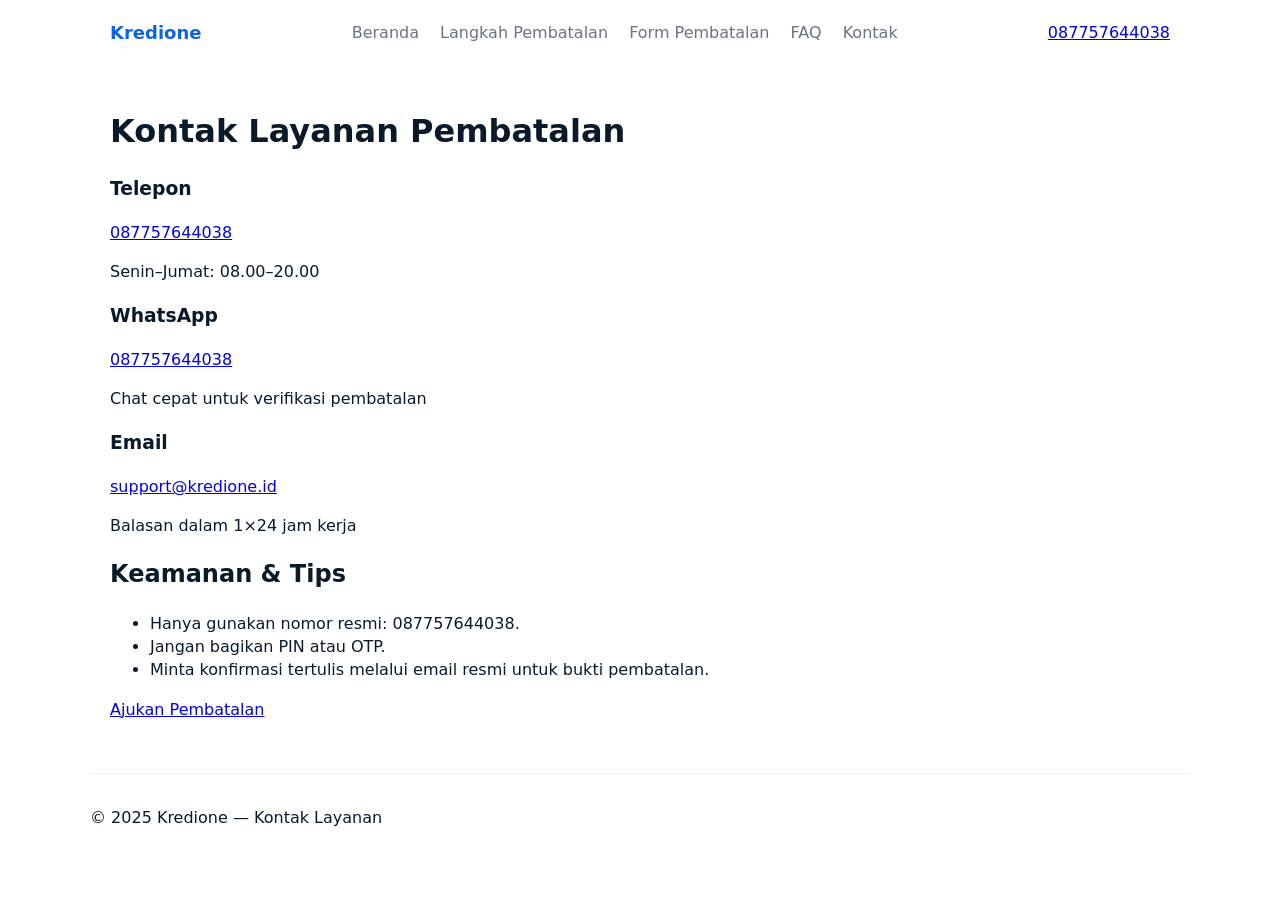
<file: contact.html>
<!doctype html>
<html lang="id">
<head>
  <meta charset="utf-8" />
  <meta name="viewport" content="width=device-width,initial-scale=1" />
  <title>Kontak Layanan Pembatalan — Kredione</title>
  <meta name="description" content="Hubungi layanan pembatalan Kredione: telepon dan WhatsApp 087757644038, email support@kredione.id." />
  <link rel="stylesheet" href="styles.css" />
</head>
<body>
  <header class="site-header">
    <div class="container header-inner">
      <a class="brand" href="index.html">Kredione</a>
      <nav class="nav" aria-label="Main navigation">
        <a href="index.html">Beranda</a>
        <a href="langkah.html">Langkah Pembatalan</a>
        <a href="form.html">Form Pembatalan</a>
        <a href="faq.html">FAQ</a>
        <a href="contact.html">Kontak</a>
      </nav>
      <div class="cta">
        <a id="headerPhone5" class="btn phone" href="#">087757644038</a>
      </div>
    </div>
  </header>

  <main class="container">
    <h1>Kontak Layanan Pembatalan</h1>

    <section class="contact-cards">
      <div class="card-grid">
        <div class="card">
          <h3>Telepon</h3>
          <p><a class="telLink" href="#">087757644038</a></p>
          <p class="muted">Senin–Jumat: 08.00–20.00</p>
        </div>
        <div class="card">
          <h3>WhatsApp</h3>
          <p><a id="waContact" href="#" target="_blank" rel="noopener">087757644038</a></p>
          <p class="muted">Chat cepat untuk verifikasi pembatalan</p>
        </div>
        <div class="card">
          <h3>Email</h3>
          <p><a href="mailto:support@kredione.id">support@kredione.id</a></p>
          <p class="muted">Balasan dalam 1×24 jam kerja</p>
        </div>
      </div>
    </section>

    <section class="safety">
      <h2>Keamanan & Tips</h2>
      <ul>
        <li>Hanya gunakan nomor resmi: 087757644038.</li>
        <li>Jangan bagikan PIN atau OTP.</li>
        <li>Minta konfirmasi tertulis melalui email resmi untuk bukti pembatalan.</li>
      </ul>
    </section>

    <div class="actions">
      <a class="btn primary" href="form.html">Ajukan Pembatalan</a>
    </div>
  </main>

  <a class="fab-wa" id="fabWa" href="#" aria-label="Chat via WhatsApp 087757644038"></a>

  <footer class="site-footer container">
    <p>© 2025 Kredione — Kontak Layanan</p>
  </footer>

  <script src="script.js" defer></script>
</body>
</html>
</file>
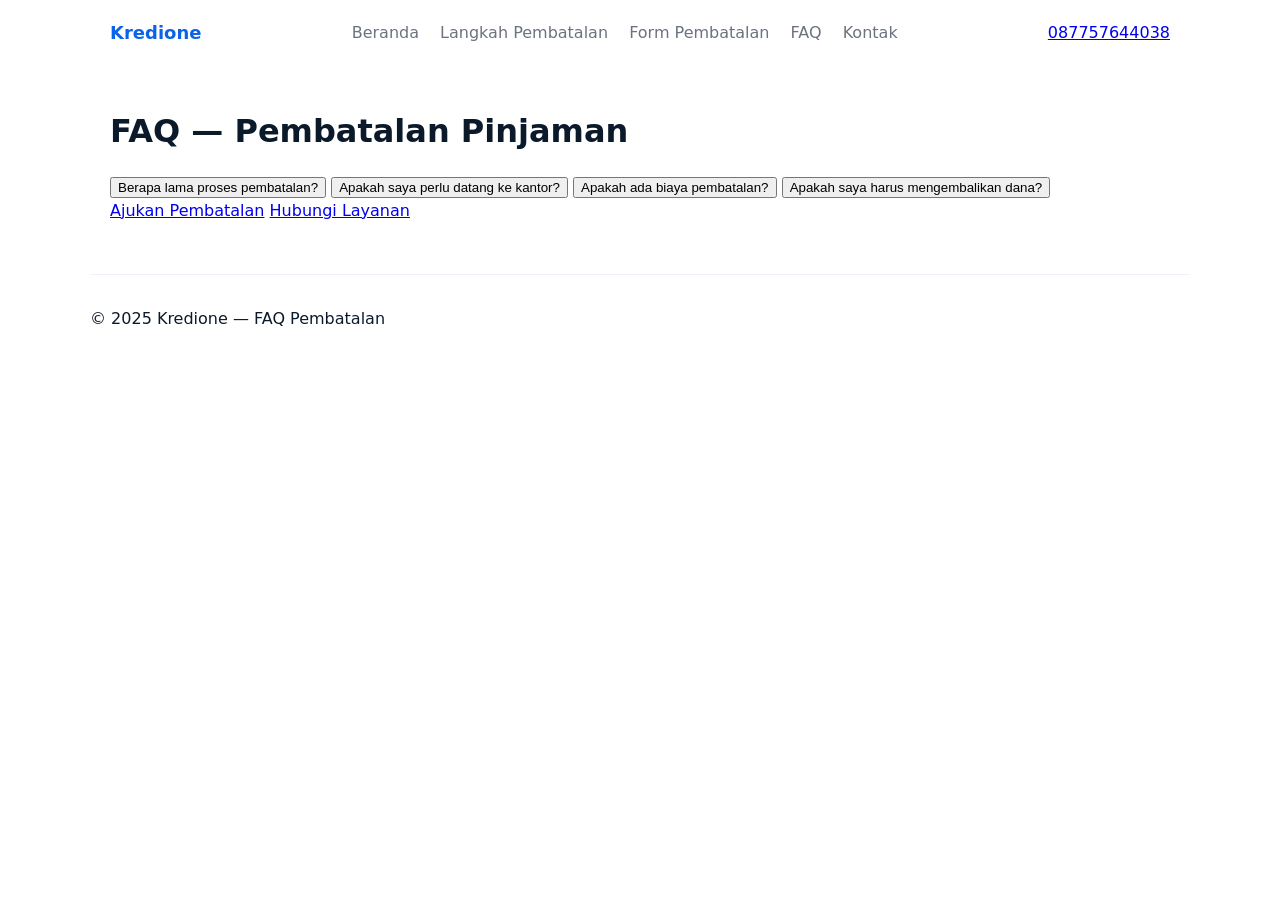
<file: faq.html>
<!doctype html>
<html lang="id">
<head>
  <meta charset="utf-8" />
  <meta name="viewport" content="width=device-width,initial-scale=1" />
  <title>FAQ Pembatalan Pinjaman — Kredione</title>
  <meta name="description" content="Pertanyaan umum tentang pembatalan pinjaman di Kredione: syarat, waktu proses, dan keamanan." />
  <link rel="stylesheet" href="styles.css" />
</head>
<body>
  <header class="site-header">
    <div class="container header-inner">
      <a class="brand" href="index.html">Kredione</a>
      <nav class="nav" aria-label="Main navigation">
        <a href="index.html">Beranda</a>
        <a href="langkah.html">Langkah Pembatalan</a>
        <a href="form.html">Form Pembatalan</a>
        <a href="faq.html">FAQ</a>
        <a href="contact.html">Kontak</a>
      </nav>
      <div class="cta">
        <a id="headerPhone4" class="btn phone" href="#">087757644038</a>
      </div>
    </div>
  </header>

  <main class="container">
    <h1>FAQ — Pembatalan Pinjaman</h1>

    <section class="faq">
      <button class="faq-q" aria-expanded="false">Berapa lama proses pembatalan?</button>
      <div class="faq-a" hidden>Biasanya 1×24 jam kerja, tergantung kebutuhan verifikasi tambahan.</div>

      <button class="faq-q" aria-expanded="false">Apakah saya perlu datang ke kantor?</button>
      <div class="faq-a" hidden>Sebagian besar kasus bisa diselesaikan lewat verifikasi telepon/WA; kunjungan hanya bila diperlukan dokumentasi fisik.</div>

      <button class="faq-q" aria-expanded="false">Apakah ada biaya pembatalan?</button>
      <div class="faq-a" hidden>Tidak ada biaya pembatalan standar. Jika ada permintaan biaya yang tidak jelas, laporkan ke layanan resmi di 087757644038.</div>

      <button class="faq-q" aria-expanded="false">Apakah saya harus mengembalikan dana?</button>
      <div class="faq-a" hidden>Jika belum ada pencairan, tidak ada pengembalian. Jika sudah ada pencairan, akan dijelaskan melalui proses verifikasi.</div>
    </section>

    <div class="actions">
      <a class="btn primary" href="form.html">Ajukan Pembatalan</a>
      <a class="btn ghost" href="contact.html">Hubungi Layanan</a>
    </div>
  </main>

  <footer class="site-footer container">
    <p>© 2025 Kredione — FAQ Pembatalan</p>
  </footer>

  <script src="script.js" defer></script>
</body>
</html>
</file>
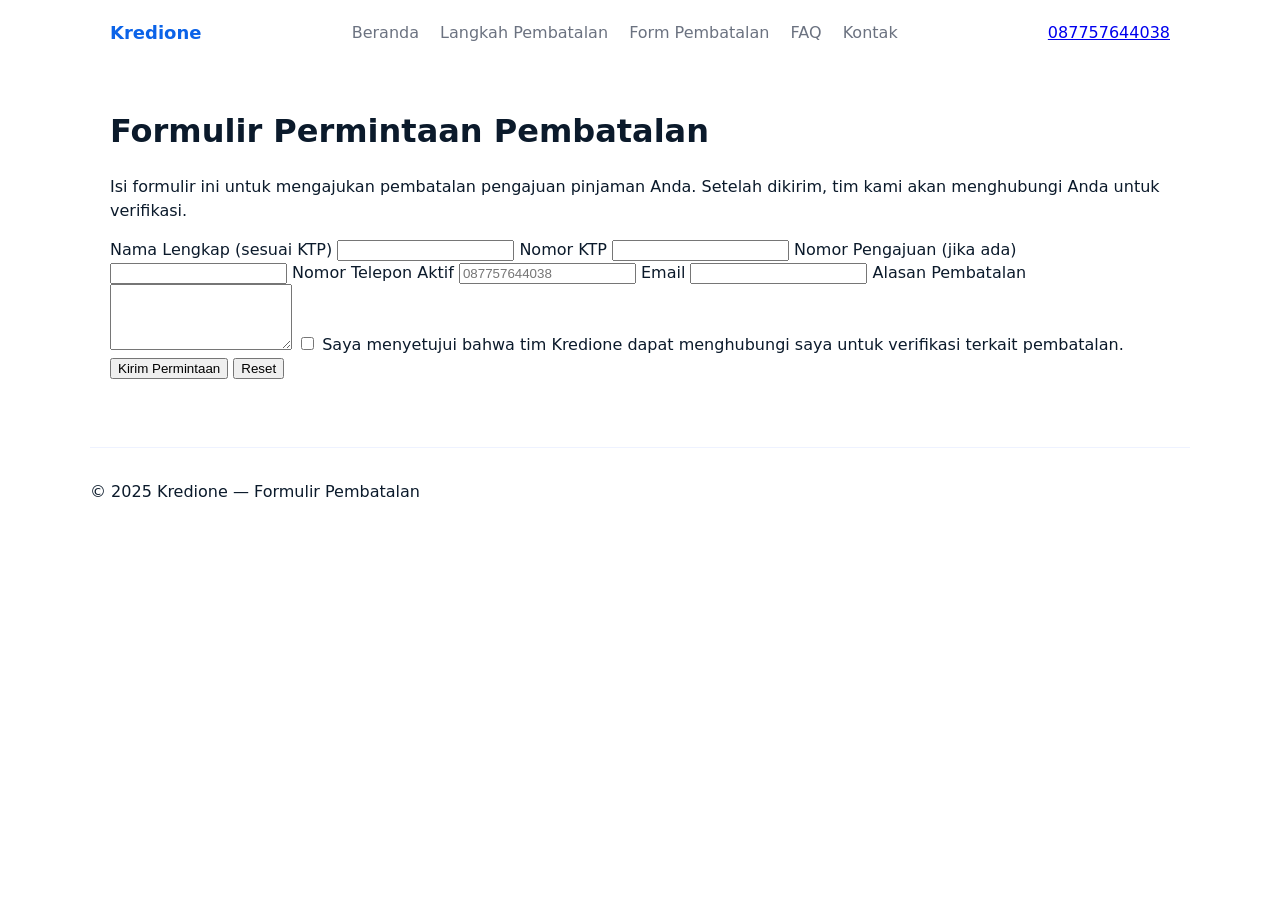
<file: form.html>
<!doctype html>
<html lang="id">
<head>
  <meta charset="utf-8" />
  <meta name="viewport" content="width=device-width,initial-scale=1" />
  <title>Formulir Pembatalan Pinjaman — Kredione</title>
  <meta name="description" content="Formulir online untuk mengirim permintaan pembatalan pengajuan pinjaman Kredione." />
  <link rel="stylesheet" href="styles.css" />
</head>
<body>
  <header class="site-header">
    <div class="container header-inner">
      <a class="brand" href="index.html">Kredione</a>
      <nav class="nav" aria-label="Main navigation">
        <a href="index.html">Beranda</a>
        <a href="langkah.html">Langkah Pembatalan</a>
        <a href="form.html">Form Pembatalan</a>
        <a href="faq.html">FAQ</a>
        <a href="contact.html">Kontak</a>
      </nav>
      <div class="cta">
        <a id="headerPhone3" class="btn phone" href="#">087757644038</a>
      </div>
    </div>
  </header>

  <main class="container">
    <h1>Formulir Permintaan Pembatalan</h1>
    <p class="muted">Isi formulir ini untuk mengajukan pembatalan pengajuan pinjaman Anda. Setelah dikirim, tim kami akan menghubungi Anda untuk verifikasi.</p>

    <form id="cancelForm" class="form-card" novalidate>
      <label for="name">Nama Lengkap (sesuai KTP)</label>
      <input id="name" name="name" type="text" required />

      <label for="ktp">Nomor KTP</label>
      <input id="ktp" name="ktp" type="text" required />

      <label for="application">Nomor Pengajuan (jika ada)</label>
      <input id="application" name="application" type="text" />

      <label for="phone">Nomor Telepon Aktif</label>
      <input id="phoneInput" name="phone" type="tel" placeholder="087757644038" required />

      <label for="email">Email</label>
      <input id="emailInput" name="email" type="email" required />

      <label for="reason">Alasan Pembatalan</label>
      <textarea id="reason" name="reason" rows="4" required></textarea>

      <label class="checkbox">
        <input id="consent" name="consent" type="checkbox" required />
        Saya menyetujui bahwa tim Kredione dapat menghubungi saya untuk verifikasi terkait pembatalan.
      </label>

      <div class="form-actions">
        <button type="submit" class="btn primary">Kirim Permintaan</button>
        <button type="button" id="cancelReset" class="btn ghost">Reset</button>
      </div>

      <p id="cancelFeedback" class="form-feedback" role="status" aria-live="polite"></p>
    </form>
  </main>

  <footer class="site-footer container">
    <p>© 2025 Kredione — Formulir Pembatalan</p>
  </footer>

  <script src="script.js" defer></script>
</body>
</html>
</file>
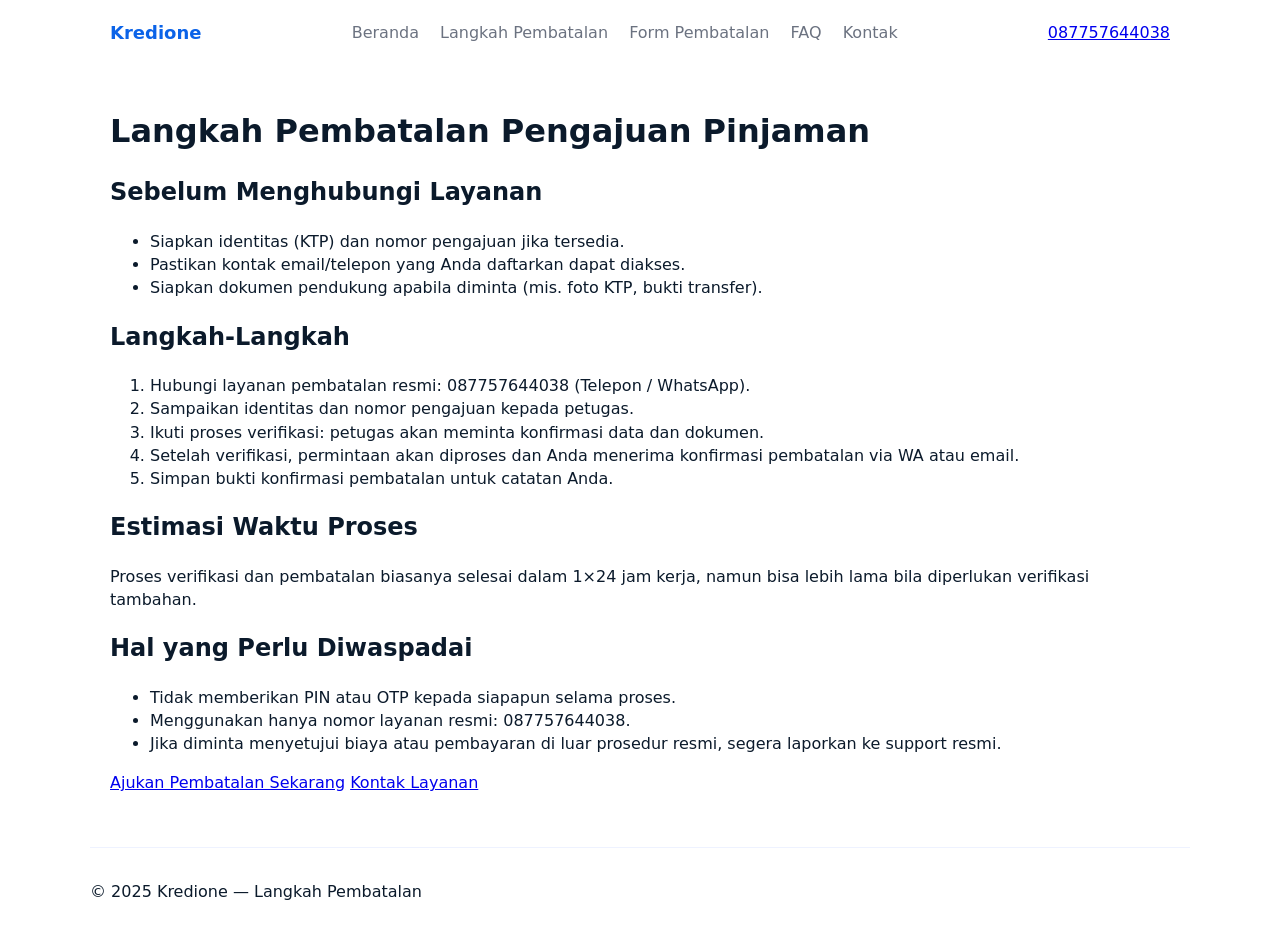
<file: langkah.html>
<!doctype html>
<html lang="id">
<head>
  <meta charset="utf-8" />
  <meta name="viewport" content="width=device-width,initial-scale=1" />
  <title>Langkah Pembatalan Pinjaman — Kredione</title>
  <meta name="description" content="Langkah praktis membatalkan pengajuan pinjaman di Kredione: persiapan dokumen, verifikasi, dan konfirmasi." />
  <link rel="stylesheet" href="styles.css" />
</head>
<body>
  <header class="site-header">
    <div class="container header-inner">
      <a class="brand" href="index.html">Kredione</a>
      <nav class="nav" aria-label="Main navigation">
        <a href="index.html">Beranda</a>
        <a href="langkah.html">Langkah Pembatalan</a>
        <a href="form.html">Form Pembatalan</a>
        <a href="faq.html">FAQ</a>
        <a href="contact.html">Kontak</a>
      </nav>
      <div class="cta">
        <a id="headerPhone2" class="btn phone" href="#">087757644038</a>
      </div>
    </div>
  </header>

  <main class="container">
    <h1>Langkah Pembatalan Pengajuan Pinjaman</h1>

    <section>
      <h2>Sebelum Menghubungi Layanan</h2>
      <ul>
        <li>Siapkan identitas (KTP) dan nomor pengajuan jika tersedia.</li>
        <li>Pastikan kontak email/telepon yang Anda daftarkan dapat diakses.</li>
        <li>Siapkan dokumen pendukung apabila diminta (mis. foto KTP, bukti transfer).</li>
      </ul>
    </section>

    <section>
      <h2>Langkah-Langkah</h2>
      <ol>
        <li>Hubungi layanan pembatalan resmi: 087757644038 (Telepon / WhatsApp).</li>
        <li>Sampaikan identitas dan nomor pengajuan kepada petugas.</li>
        <li>Ikuti proses verifikasi: petugas akan meminta konfirmasi data dan dokumen.</li>
        <li>Setelah verifikasi, permintaan akan diproses dan Anda menerima konfirmasi pembatalan via WA atau email.</li>
        <li>Simpan bukti konfirmasi pembatalan untuk catatan Anda.</li>
      </ol>
    </section>

    <section>
      <h2>Estimasi Waktu Proses</h2>
      <p>Proses verifikasi dan pembatalan biasanya selesai dalam 1×24 jam kerja, namun bisa lebih lama bila diperlukan verifikasi tambahan.</p>
    </section>

    <section>
      <h2>Hal yang Perlu Diwaspadai</h2>
      <ul>
        <li>Tidak memberikan PIN atau OTP kepada siapapun selama proses.</li>
        <li>Menggunakan hanya nomor layanan resmi: 087757644038.</li>
        <li>Jika diminta menyetujui biaya atau pembayaran di luar prosedur resmi, segera laporkan ke support resmi.</li>
      </ul>
    </section>

    <div class="actions">
      <a class="btn primary" href="form.html">Ajukan Pembatalan Sekarang</a>
      <a class="btn ghost" href="contact.html">Kontak Layanan</a>
    </div>
  </main>

  <footer class="site-footer container">
    <p>© 2025 Kredione — Langkah Pembatalan</p>
  </footer>

  <script src="script.js" defer></script>
</body>
</html>
</file>
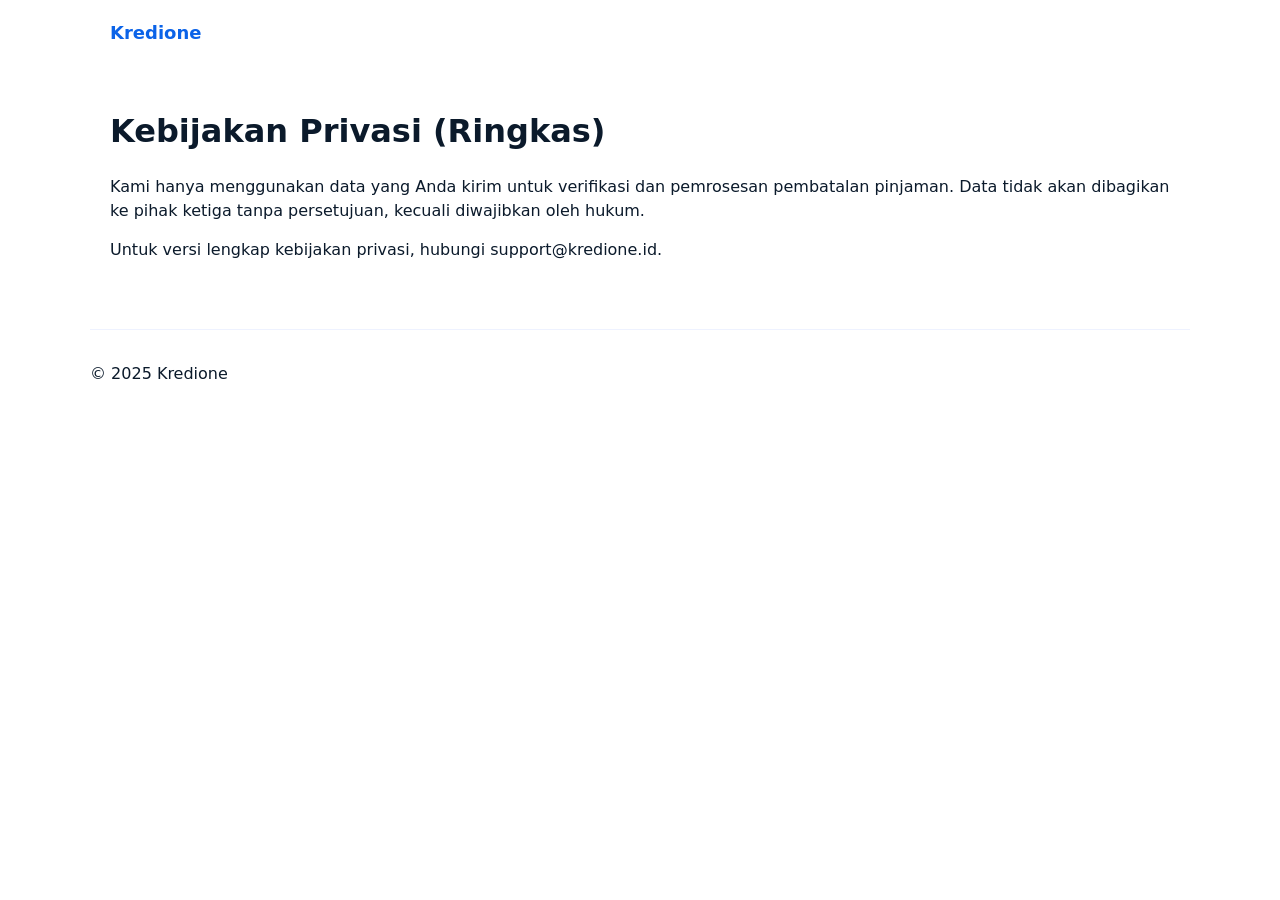
<file: privacy.html>
<!doctype html>
<html lang="id">
<head>
  <meta charset="utf-8" />
  <meta name="viewport" content="width=device-width,initial-scale=1" />
  <title>Kebijakan Privasi — Kredione (Pembatalan)</title>
  <link rel="stylesheet" href="styles.css" />
</head>
<body>
  <header class="site-header">
    <div class="container header-inner">
      <a class="brand" href="index.html">Kredione</a>
    </div>
  </header>

  <main class="container">
    <h1>Kebijakan Privasi (Ringkas)</h1>
    <p>Kami hanya menggunakan data yang Anda kirim untuk verifikasi dan pemrosesan pembatalan pinjaman. Data tidak akan dibagikan ke pihak ketiga tanpa persetujuan, kecuali diwajibkan oleh hukum.</p>
    <p>Untuk versi lengkap kebijakan privasi, hubungi support@kredione.id.</p>
  </main>

  <footer class="site-footer container">
    <p>© 2025 Kredione</p>
  </footer>
</body>
</html>
</file>
<file: styles.css>
:root{
  --bg:#ffffff;
  --muted:#6b7280;
  --primary:#0b63e8;
  --accent:#0b84ff;
  --card:#f8fafd;
  --radius:10px;
  --container:1100px;
  font-family:Inter,ui-sans-serif,system-ui,-apple-system,"Segoe UI",Roboto,"Helvetica Neue",Arial;
  color-scheme: light;
  color:#0b1a2b;
}

*{box-sizing:border-box}
html,body{height:100%}
body{
  margin:0;
  background:var(--bg);
  line-height:1.45;
  -webkit-font-smoothing:antialiased;
}

.container{max-width:var(--container);margin:0 auto;padding:1.25rem}
.header-inner{display:flex;align-items:center;gap:1rem;justify-content:space-between}
.brand{font-weight:700;color:var(--primary);text-decoration:none;font-size:1.125rem}
.nav a{margin:0 .5rem;color:var(--muted);text-decoration:none}
.header-cta .phone{background:var(--primary);color:#fff;padding:.5rem .75rem;border-radius:6px;text-decoration:none}

.hero{padding:3rem 0;background:linear-gradient(180deg,#f6fbff 0%, #ffffff 100%)}
.hero-inner{display:flex;gap:2rem;align-items:center;flex-wrap:wrap}
.hero-copy{flex:1;min-width:280px}
.hero-image{flex:1;min-width:280px;display:flex;justify-content:center}
.hero h1{margin:0 0 .5rem;font-size:1.875rem}
.lede{margin:0 0 1rem;color:var(--muted)}
.hero-actions .btn{margin-right:.5rem}

.section{padding:2.25rem 0}
.alt{background:#fbfdff}
.services-list{list-style:disc;margin-left:1.2rem;color:var(--muted)}
.contact-grid{display:grid;gap:1.25rem;grid-template-columns:1fr 320px}
.contact-form{background:#fff;padding:1rem;border-radius:10px;border:1px solid #eef3ff;display:flex;flex-direction:column;gap:.5rem}
.contact-form input,.contact-form textarea{padding:.55rem;border:1px solid #dbe7ff;border-radius:8px}
.contact-info{background:#fff;padding:1rem;border-radius:10px;border:1px solid #eef3ff}

.form-feedback{margin-top:.5rem;color:green}

.cancellation-note{background:#fbfffb;border-left:4px solid var(--accent);padding:.75rem;border-radius:8px;margin-top:.75rem}

.site-footer{border-top:1px solid #eef2ff;padding:1rem 0;margin-top:2rem}
.footer-inner{display:flex;justify-content:space-between;align-items:center;gap:1rem;flex-wrap:wrap}
.footer-nav a{margin-left:.75rem;color:var(--muted);text-decoration:none}

@media (max-width:900px){
  .hero-inner{flex-direction:column}
  .contact-grid{grid-template-columns:1fr}
  .footer-inner{flex-direction:column;align-items:flex-start}
}
</file>
